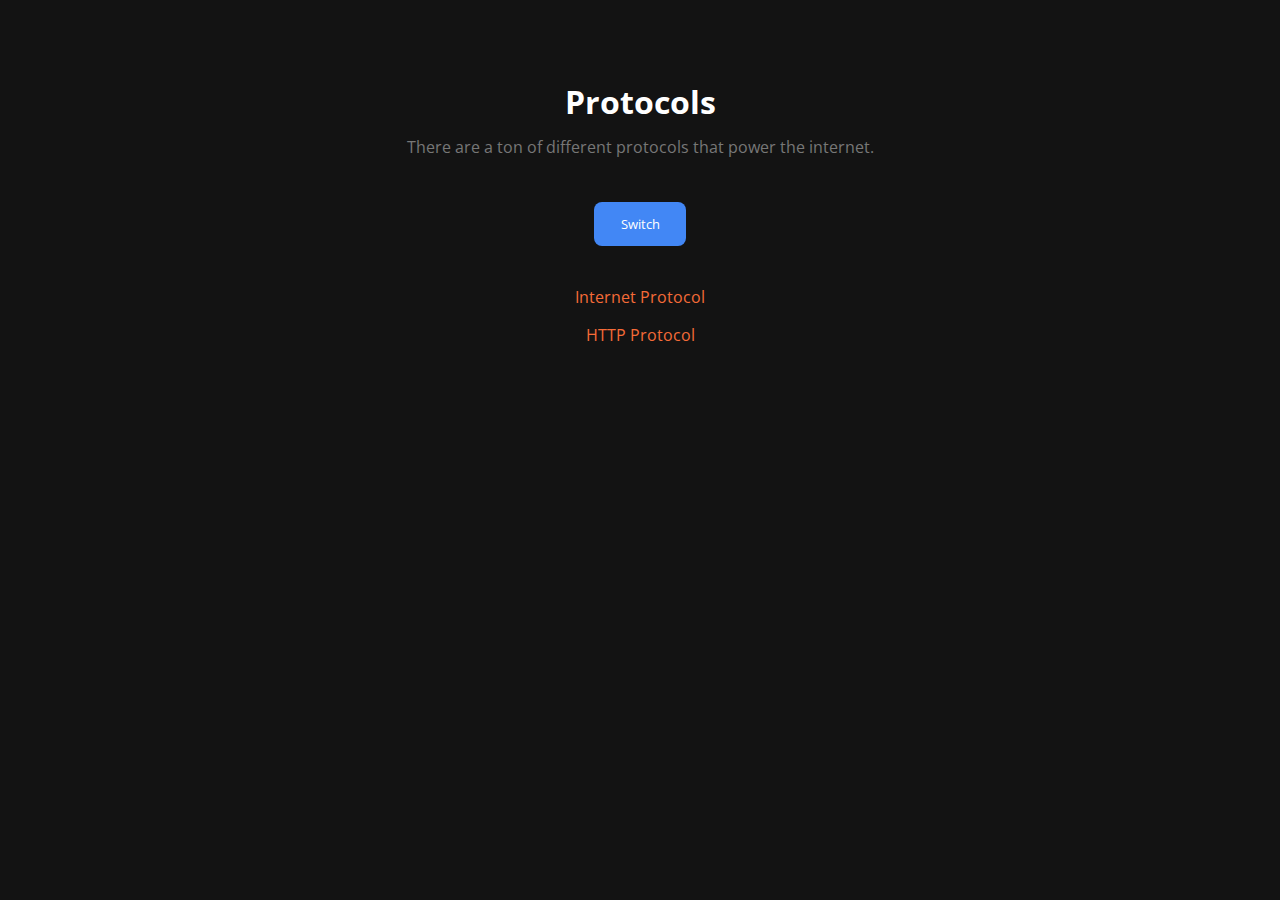
<file: week2/index.html>
<!DOCTYPE html>
<html>

<head>
  <meta charset="utf-8">
  <meta name="viewport" content="width=device-width">
  <title>replit</title>
  <link href="style.css" rel="stylesheet" type="text/css" />
</head>

<body class="dark">

  <div class="container">
    <h1 class="title">Protocols</h1>
    <p class="description non">There are a ton of different protocols that power the internet.</p>
  </div>

  <div class="container">
    <button class="switch">Switch</button>
  </div>
  <div class="links">
    <a class="link" href="/ip.html">Internet Protocol</a>
    <a class="link" href="/http.html">HTTP Protocol</a>
  </div>
  <script src="script.js"></script>
</body>

</html>
</file>
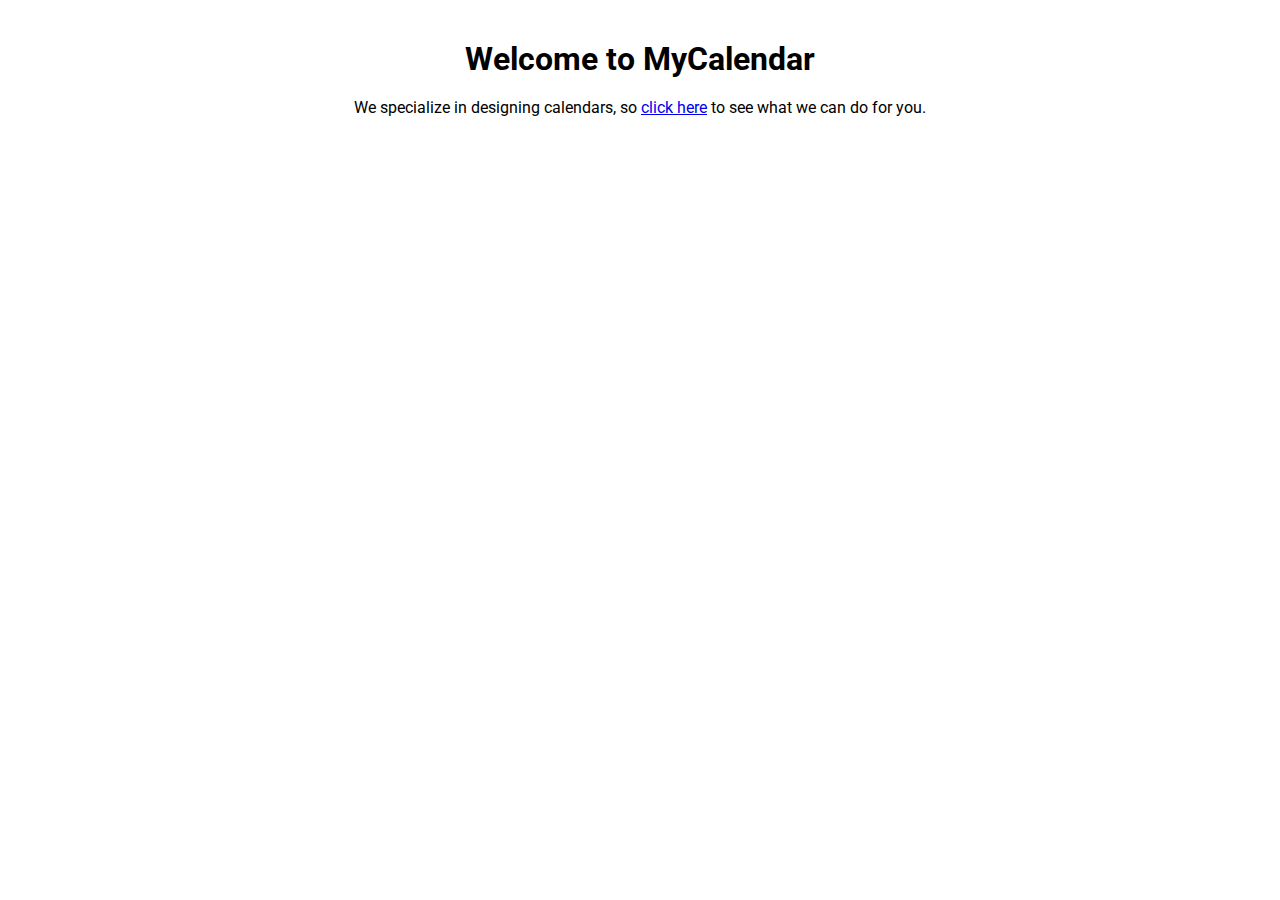
<file: week4/index.html>
<!DOCTYPE html>
<html lang="en">

<head>
  <meta charset="UTF-8">
  <meta http-equiv="X-UA-Compatible" content="IE=edge">
  <meta name="viewport" content="width=device-width, initial-scale=1.0">
  <style>
    @import url('https://fonts.googleapis.com/css2?family=Roboto:wght@400;500;700;900&display=swap');

    *,
    *::before,
    *::after {
      font-family: 'Roboto', sans-serif;
      margin: 0;
      padding: 0;
      box-sizing: border-box;
    }

    .container {
      text-align: center;
      margin-top: 40px;
    }

    p {
      margin-top: 20px;
    }
  </style>
  <title>Calendar</title>
</head>

<body>
  <div class="container">
    <h1>Welcome to MyCalendar</h1>
    <p>We specialize in designing calendars, so <a href="cal-1.html">click here</a> to see what we can do for you.</p>
  </div>

</body>

</html>
</file>
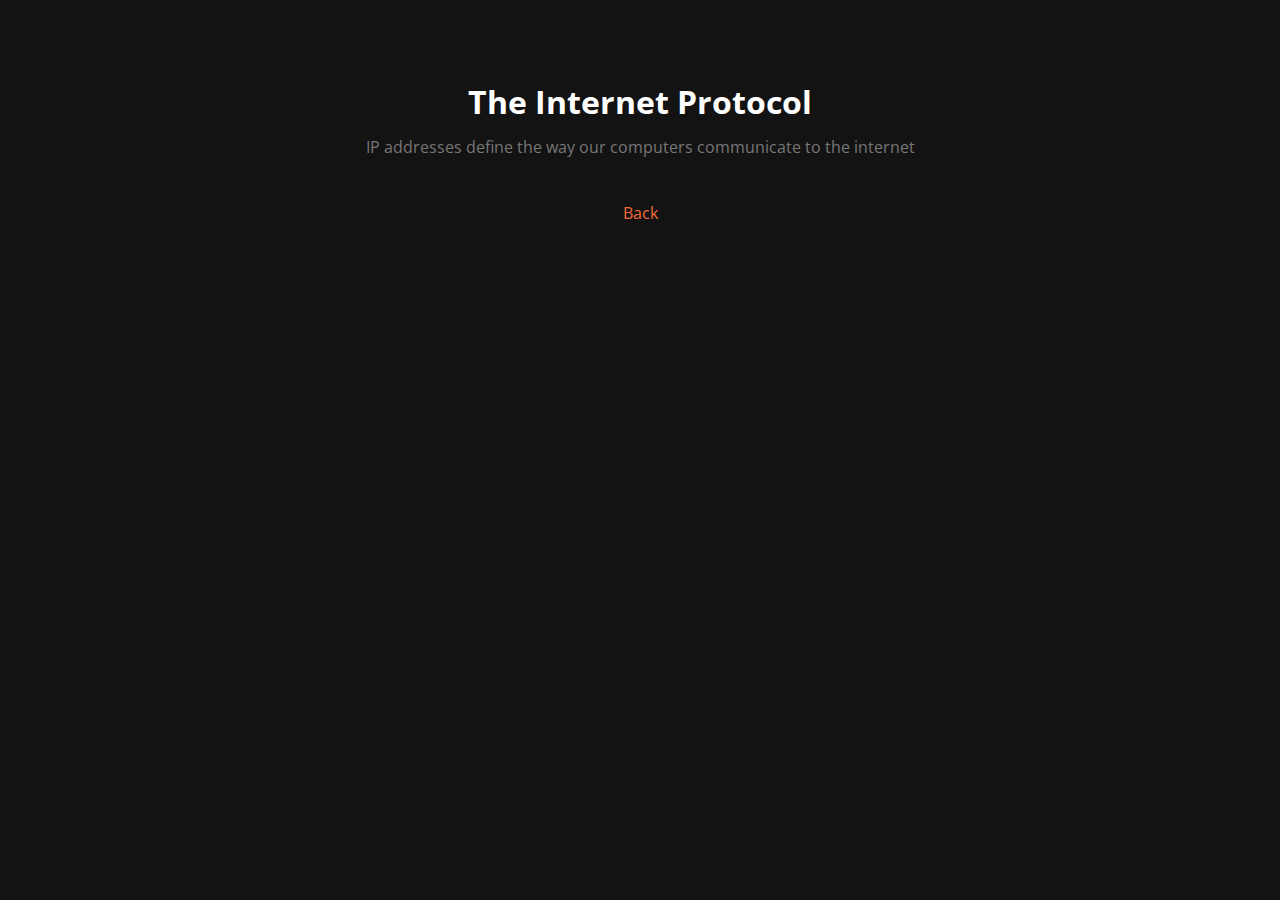
<file: week2/ip.html>
<!DOCTYPE html>
<html>

<head>
  <meta charset="utf-8">
  <meta name="viewport" content="width=device-width">
  <title>replit</title>
  <link href="style.css" rel="stylesheet" type="text/css" />
</head>

<body class="dark">

  <div class="container">
    <h1 class="title">The Internet Protocol</h1>
    <p class="description">IP addresses define the way our computers communicate to the internet</p>
  </div>

  <div class="links">
    <a class="link" href="/index.html">Back</a>
  </div>

  <script src="ip.js"></script>
</body>

</html>
</file>
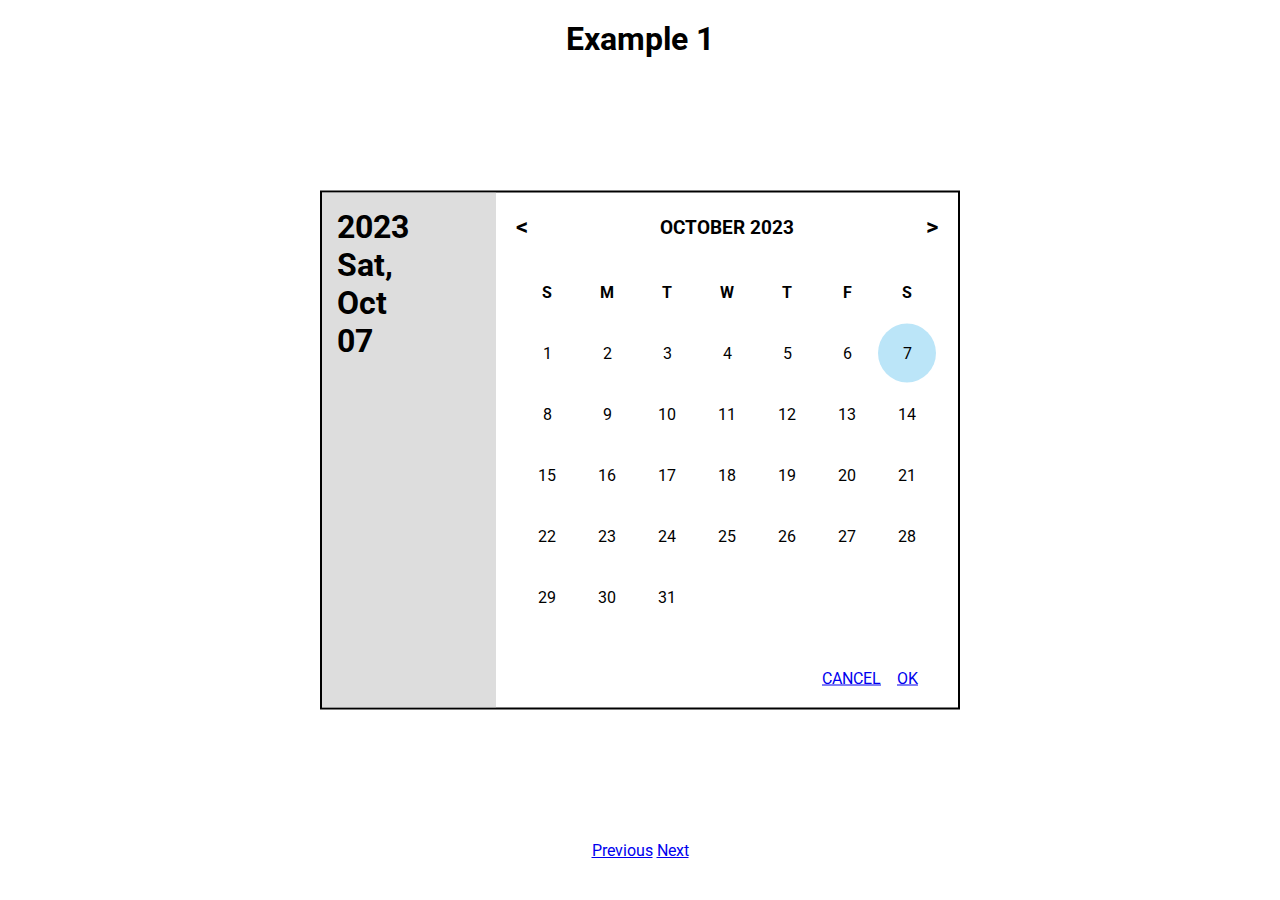
<file: week4/cal-1.html>
<!DOCTYPE html>
<html lang="en">

<head>
  <meta charset="UTF-8">
  <meta http-equiv="X-UA-Compatible" content="IE=edge">
  <meta name="viewport" content="width=device-width, initial-scale=1.0">
  <style>
    @import url('https://fonts.googleapis.com/css2?family=Roboto:wght@400;500;700;900&display=swap');

    *,
    *::before,
    *::after {
      font-family: 'Roboto', sans-serif;
      margin: 0;
      padding: 0;
      box-sizing: border-box;
    }

    table {
      padding: 20px;
    }

    td {
      padding: 20px;
      text-align: center;
    }

    .selected {
      background: #34b1eb55;
      border-radius: 50%;
    }

    .table-container {}

    .container {
      position: absolute;
      top: 50%;
      left: 50%;
      transform: translate(-50%, -50%);
      display: flex;
      border: 2px solid black;
    }

    h2 {

      text-align: center;
    }

    .nav {
      display: flex;
      align-items: center;
      justify-content: space-between;

      margin: 20px;
    }

    th {
      padding-bottom: 20px;
    }

    h2 {
      font-size: 1.2rem;
    }

    header {
      background: #c7c7c799;
      padding: 15px;
      padding-right: 80px;
    }

    span {
      font-size: 1.5rem;
      font-weight: bold;
    }

    .picker {
      display: flex;
      justify-content: flex-end;
      gap: 1rem;
      padding: 20px 40px;
    }

    .title {
      margin-top: 20px;
      text-align: center;
    }

    nav {
      position: absolute;
      bottom: 40px;
      left: 50%;
      transform: translateX(-50%);
    }
  </style>
  <title>Calendars - Example 1</title>
</head>

<body>
  <h1 class="title">Example 1</h1>
  <div class="container">
    <header>
      <h1>2023</h1>
      <h1>Sat, Oct 07</h1>
    </header>
    <div class="table-container">
      <div class="nav">
        <span>&#60;</span>
        <h2>OCTOBER 2023</h2>
        <span>&#62;</span>
      </div>
      <table>
        <tr>
          <th>S</th>
          <th>M</th>
          <th>T</th>
          <th>W</th>
          <th>T</th>
          <th>F</th>
          <th>S</th>
        </tr>
        <tr>
          <td>1</td>
          <td>2</td>
          <td>3</td>
          <td>4</td>
          <td>5</td>
          <td>6</td>
          <td class="selected">7</td>
        </tr>
        <tr>
          <td>8</td>
          <td>9</td>
          <td>10</td>
          <td>11</td>
          <td>12</td>
          <td>13</td>
          <td>14</td>
        </tr>
        <tr>
          <td>15</td>
          <td>16</td>
          <td>17</td>
          <td>18</td>
          <td>19</td>
          <td>20</td>
          <td>21</td>
        </tr>
        <tr>
          <td>22</td>
          <td>23</td>
          <td>24</td>
          <td>25</td>
          <td>26</td>
          <td>27</td>
          <td>28</td>
        </tr>
        <tr>
          <td>29</td>
          <td>30</td>
          <td>31</td>
        </tr>
      </table>
      <div class="picker">
        <a href="#">CANCEL</a>
        <a href="#">OK</a>
      </div>
    </div>
  </div>

  <nav>
    <a href="index.html">Previous</a>
    <a href="cal-2.html">Next</a>
  </nav>

</body>

</html>
</file>
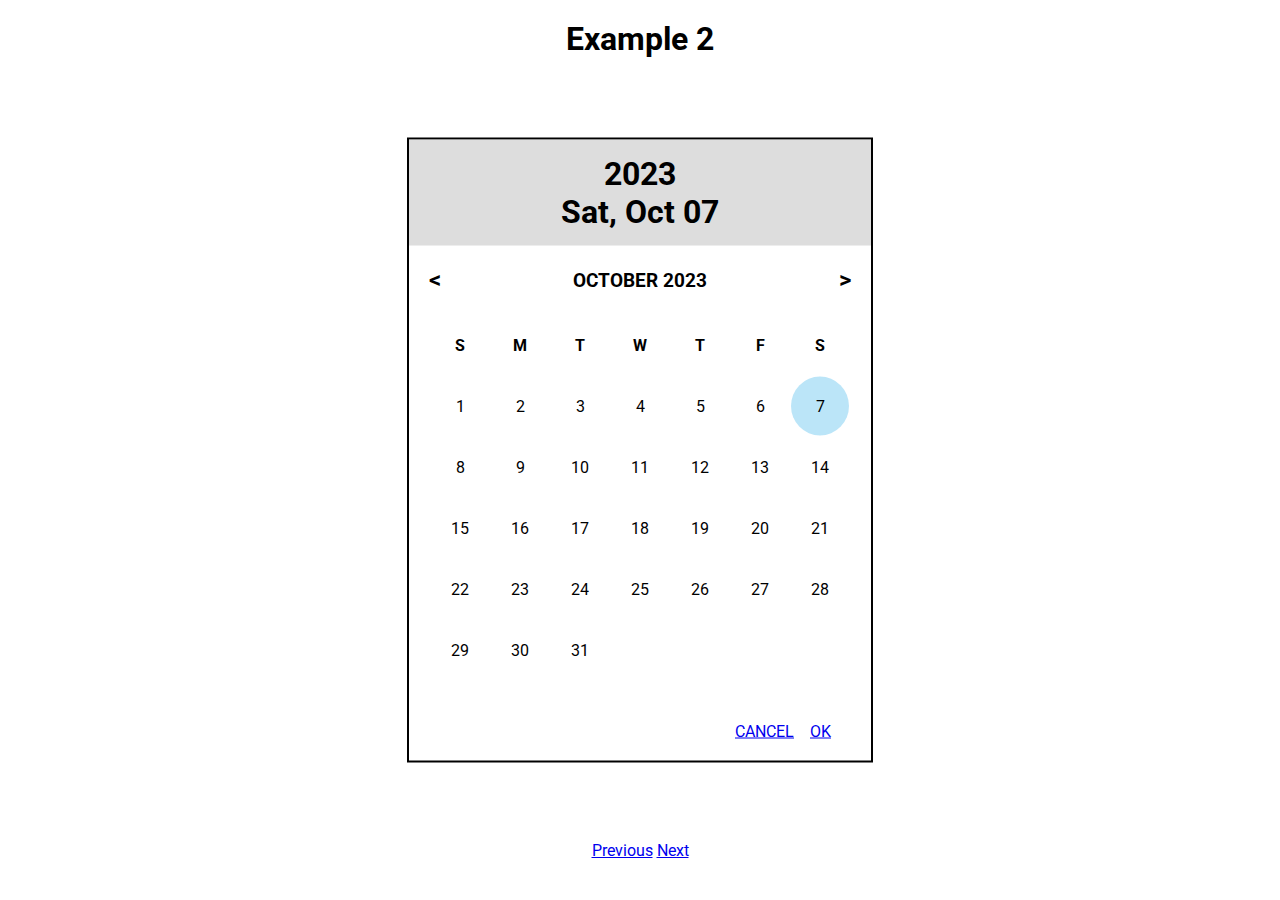
<file: week4/cal-2.html>
<!DOCTYPE html>
<html lang="en">

<head>
  <meta charset="UTF-8">
  <meta http-equiv="X-UA-Compatible" content="IE=edge">
  <meta name="viewport" content="width=device-width, initial-scale=1.0">
  <style>
    @import url('https://fonts.googleapis.com/css2?family=Roboto:wght@400;500;700;900&display=swap');

    *,
    *::before,
    *::after {
      font-family: 'Roboto', sans-serif;
      margin: 0;
      padding: 0;
      box-sizing: border-box;
    }

    table {
      padding: 20px;
    }

    td {
      padding: 20px;
      text-align: center;
    }

    .selected {
      background: #34b1eb55;
      border-radius: 50%;
    }

    .table-container {
      position: absolute;
      top: 50%;
      left: 50%;
      transform: translate(-50%, -50%);
      border: 2px solid black;

    }

    h2 {

      text-align: center;
    }

    .nav {
      display: flex;
      align-items: center;
      justify-content: space-between;

      margin: 20px;
    }

    th {
      padding-bottom: 20px;
    }

    h1 {
      text-align: center;
    }

    h2 {
      font-size: 1.2rem;
    }

    header {
      background: #c7c7c799;
      padding: 15px;
    }

    span {
      font-size: 1.5rem;
      font-weight: bold;
    }

    .picker {
      display: flex;
      justify-content: flex-end;
      gap: 1rem;
      padding: 20px 40px;
    }

    .title {
      margin-top: 20px;
    }

    nav {
      position: absolute;
      bottom: 40px;
      left: 50%;
      transform: translateX(-50%);
    }
  </style>
  <title>Calendars - Example 2</title>
</head>

<body>
  <h1 class="title">Example 2</h1>
  <div class="table-container">
    <header>
      <h1>2023</h1>
      <h1>Sat, Oct 07</h1>
    </header>
    <div class="nav">
      <span>&#60;</span>
      <h2>OCTOBER 2023</h2>
      <span>&#62;</span>
    </div>
    <table>
      <tr>
        <th>S</th>
        <th>M</th>
        <th>T</th>
        <th>W</th>
        <th>T</th>
        <th>F</th>
        <th>S</th>
      </tr>
      <tr>
        <td>1</td>
        <td>2</td>
        <td>3</td>
        <td>4</td>
        <td>5</td>
        <td>6</td>
        <td class="selected">7</td>
      </tr>
      <tr>
        <td>8</td>
        <td>9</td>
        <td>10</td>
        <td>11</td>
        <td>12</td>
        <td>13</td>
        <td>14</td>
      </tr>
      <tr>
        <td>15</td>
        <td>16</td>
        <td>17</td>
        <td>18</td>
        <td>19</td>
        <td>20</td>
        <td>21</td>
      </tr>
      <tr>
        <td>22</td>
        <td>23</td>
        <td>24</td>
        <td>25</td>
        <td>26</td>
        <td>27</td>
        <td>28</td>
      </tr>
      <tr>
        <td>29</td>
        <td>30</td>
        <td>31</td>
      </tr>
    </table>
    <div class="picker">
      <a href="#">CANCEL</a>
      <a href="#">OK</a>
    </div>
  </div>

  <nav>
    <a href="cal-1.html">Previous</a>
    <a href="cal-3.html">Next</a>
  </nav>

</body>

</html>
</file>
<file: week2/style.css>
@import url('https://fonts.googleapis.com/css2?family=Open+Sans:wght@500;600&display=swap');

*,
*::before,
*::after {
  font-family: 'Open Sans', sans-serif;
  margin: 0;
  padding: 0;
  box-sizing: border-box;
}

body {
  transition: background 250ms ease;
}

body.dark {
  background: #131313;
}

body.light {
  background: #fff;
}

body.dark .title {
  color: #fff;
}

body.light .title {
  color: #000;
}

.title {
  text-align: center;
  margin-top: 80px;
}

.container {
  text-align: center;
}

.description {
  color: #777;
  margin-top: 10px;
  margin-inline: 80px;
  line-height: 1.8;
}

.switch {
  background: #4287f5;
  color: #fff;
  border: none;
  outline: none;
  border-radius: 8px;
  padding: 1em 2em;
  cursor: pointer;

  margin-top: 40px;

  transition: background 80ms ease;
}

.switch:hover {
  background: #356fcc;
}

.links {
  display: flex;
  flex-direction: column;
  align-items: center;
  margin-top: 40px;
  gap: 1rem;
}

.link {
  color: #f56b38;
  text-decoration: none;
}

.link:hover {
  color: #d45b2f;
}

.bold {
  color: #999;
  font-weight: 700;
}

.image {
  width: 200px;
  margin-top: 80px;
  border-radius: 8px;

  filter: blur(5px);

  transition: transform 100ms ease, filter 100ms ease;
}

.image:hover {
  filter: blur(0);
  transform: scale(1.1);
}
</file>
